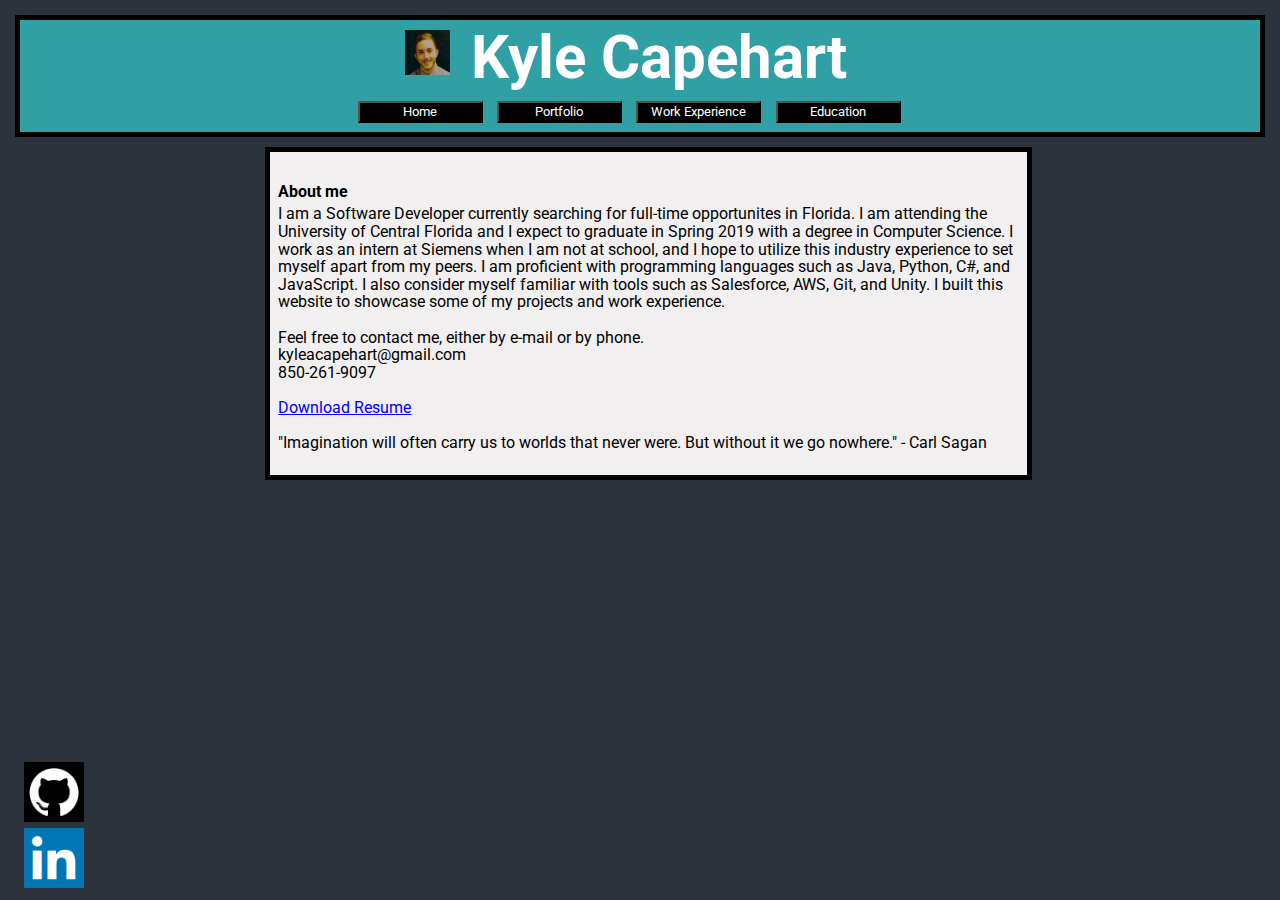
<file: index.html>
<!DOCTYPE html>

<html>

	<head>
		<Title>Kyle Capehart</Title>
		<link rel = "icon" href = "pictures\kyle.jpg">
		<link href = "https://fonts.googleapis.com/css?family=Roboto:400,700" rel = "stylesheet">
		<link rel = "stylesheet" href = "styles/main_style.css">
		<link rel = "stylesheet" href = "styles/header_style.css">
	</head>

	<div class = "header">
		<!--<img src="pictures\kyle.jpg" width = "50" height = "50"/>-->
		<div class = "header-title">
			<img src="pictures\kyle.jpg"/>
			<h1>Kyle Capehart</h1>
		</div>
		<div class = "buttons">
			<a href= "https://drelyk.github.io/"><button>Home</button></a>
			<a href= "pages/portfolio.html"><button>Portfolio</button></a>
			<a href= "pages/work.html"><button>Work Experience</button></a>
			<a href= "pages/education.html"><button>Education</button></a>
		</div>
	</div>

	<div class = "body">

		<br>
		<h4>About me</h4>
		<p>
			I am a Software Developer currently searching for full-time opportunites in Florida. I am attending the University of Central Florida and I expect to graduate in Spring 2019 with a degree in Computer Science. I work as an intern at Siemens when I am not at school, and I hope to utilize this industry experience to set myself apart from my peers. I am proficient with programming languages such as Java, Python, C#, and JavaScript. I also consider myself familiar with tools such as Salesforce, AWS, Git, and Unity. I built this website to showcase some of my projects and work experience.<br><br>
			Feel free to contact me, either by e-mail or by phone.<br>
			kyleacapehart@gmail.com<br>
			850-261-9097<br><br>
			<a href="files/Kyle_Capehart_CV.pdf" download>Download Resume</a><br><br>
			"Imagination will often carry us to worlds that never were. But without it we go nowhere." - Carl Sagan <br><br> 
		</p>
	</div>


	<div class = "footer-container">
		<div id = "github" class = "footer">
      <a href = "https://github.com/DrElyk" target = "_blank">
        <img src = "github.png" width = "60" height = "60" alt = "GitHub"/></img>
      </a>
    </div>

    <div id = "linkedin" class = "footer">
      <a href = "https://linkedin.com/in/kyle-capehart-418033127" target = "_blank">
        <img src = "linkedin.jpg" width = "60" height = "60" alt = "LinkedIn"></img>
      </a>
    </div>
	

</html>
</file>
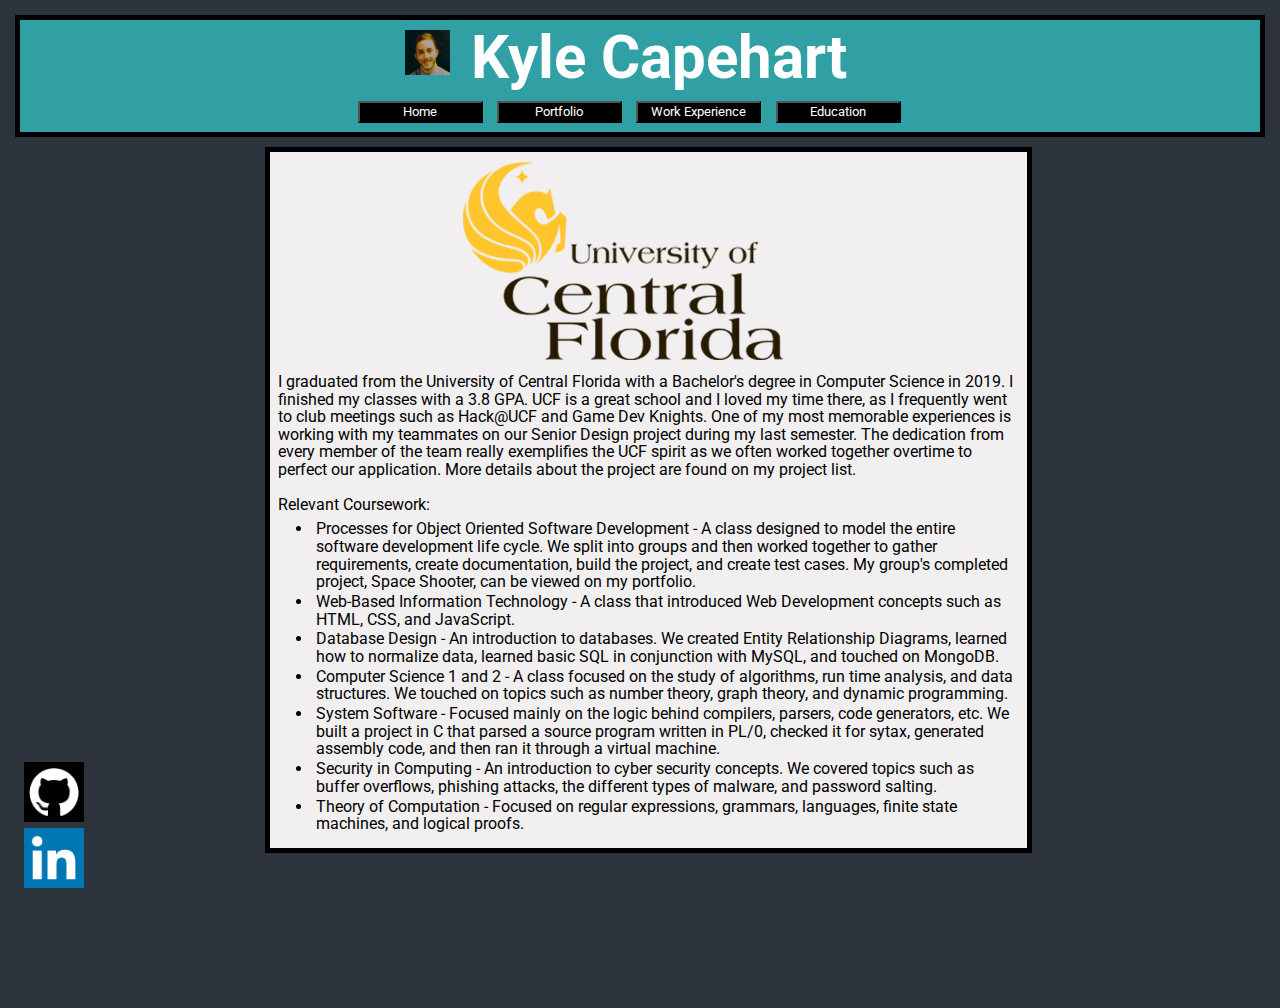
<file: pages/education.html>
<!DOCTYPE html>

<html>

	<head>
		<Title>Education</Title>
		<link rel = "icon" href = "..\pictures\kyle.jpg">
		<link href= "https://fonts.googleapis.com/css?family=Roboto:400,700" rel = "stylesheet">
		<link rel = "stylesheet" href = "../styles/main_style.css">
		<link rel = "stylesheet" href = "../styles/header_style.css">
		<link rel = "stylesheet" href = "../styles/work_style.css">
		<link rel = "stylesheet" href = "../styles/education_style.css">
	</head>

	<div class = "header">
		<!--<img src="pictures\kyle.jpg" width = "50" height = "50"/>-->
		<div class = "header-title">
			<img src="..\pictures\kyle.jpg" width = "50" height = "50"/>
			<h1>Kyle Capehart</h1>
		</div>
		<div class = "buttons">
			<a href= "https://drelyk.github.io/"><button>Home</button></a>
			<a href= "portfolio.html"><button>Portfolio</button></a>
			<a href= "work.html"><button>Work Experience</button></a>
			<a href= "education.html"><button>Education</button></a>
		</div>
	</div>

	<div id="ucf" class = "body">
		<div class="proj-imgs">
			<img src = "..\pictures\ucf.png" width = "320" height = "200"/>
		</div>
		<p>
			I graduated from the University of Central Florida with a Bachelor's degree in Computer Science in 2019. I finished my classes with 
			a 3.8 GPA. UCF is a great school and I loved my time there, as I frequently went to club meetings such as Hack@UCF and Game Dev Knights.
			One of my most memorable experiences is working with my teammates on our Senior Design project during my last semester. The dedication
			from every member of the team really exemplifies the UCF spirit as we often worked together overtime to perfect our application.
			More details about the project are found on my project list.<br><br>
			Relevant Coursework:
			<ul>
				<li>Processes for Object Oriented Software Development - A class designed to model the entire software development life cycle. We split into groups and then worked together to gather requirements, create documentation, build the project, and create test cases. My group's completed project, Space Shooter, can be viewed on my portfolio.</li>
				<li>Web-Based Information Technology - A class that introduced Web Development concepts such as HTML, CSS, and JavaScript.</li>
				<li>Database Design - An introduction to databases. We created Entity Relationship Diagrams, learned how to normalize data, learned basic SQL in conjunction with MySQL, and touched on MongoDB.</li>
				<li>Computer Science 1 and 2 - A class focused on the study of algorithms, run time analysis, and data structures. We touched on topics such as number theory, graph theory, and dynamic programming.</li>
				<li>System Software - Focused mainly on the logic behind compilers, parsers, code generators, etc. We built a project in C that parsed a source program written in PL/0, checked it for sytax, generated assembly code, and then ran it through a virtual machine.</li>
				<li>Security in Computing - An introduction to cyber security concepts. We covered topics such as buffer overflows, phishing attacks, the different types of malware, and password salting.</li>
				<li>Theory of Computation - Focused on regular expressions, grammars, languages, finite state machines, and logical proofs.</li>
			</ul>
		</p>
	</div>

	<div class = "footer-container">
		<div id = "github" class = "footer">
			<a href = "https://github.com/DrElyk" target = "_blank">
				<img src = "github.png" width = "60" height = "60" alt = "GitHub"></img>
			</a>
		</div>

		<div id = "linkedin" class = "footer">
			<a href = "https://linkedin.com/in/kyle-capehart-418033127" target = "_blank">
				<img src = "linkedin.jpg" width = "60" height = "60" alt = "LinkedIn"></img>
			</a>
		</div>

	</div>

</html>
</file>
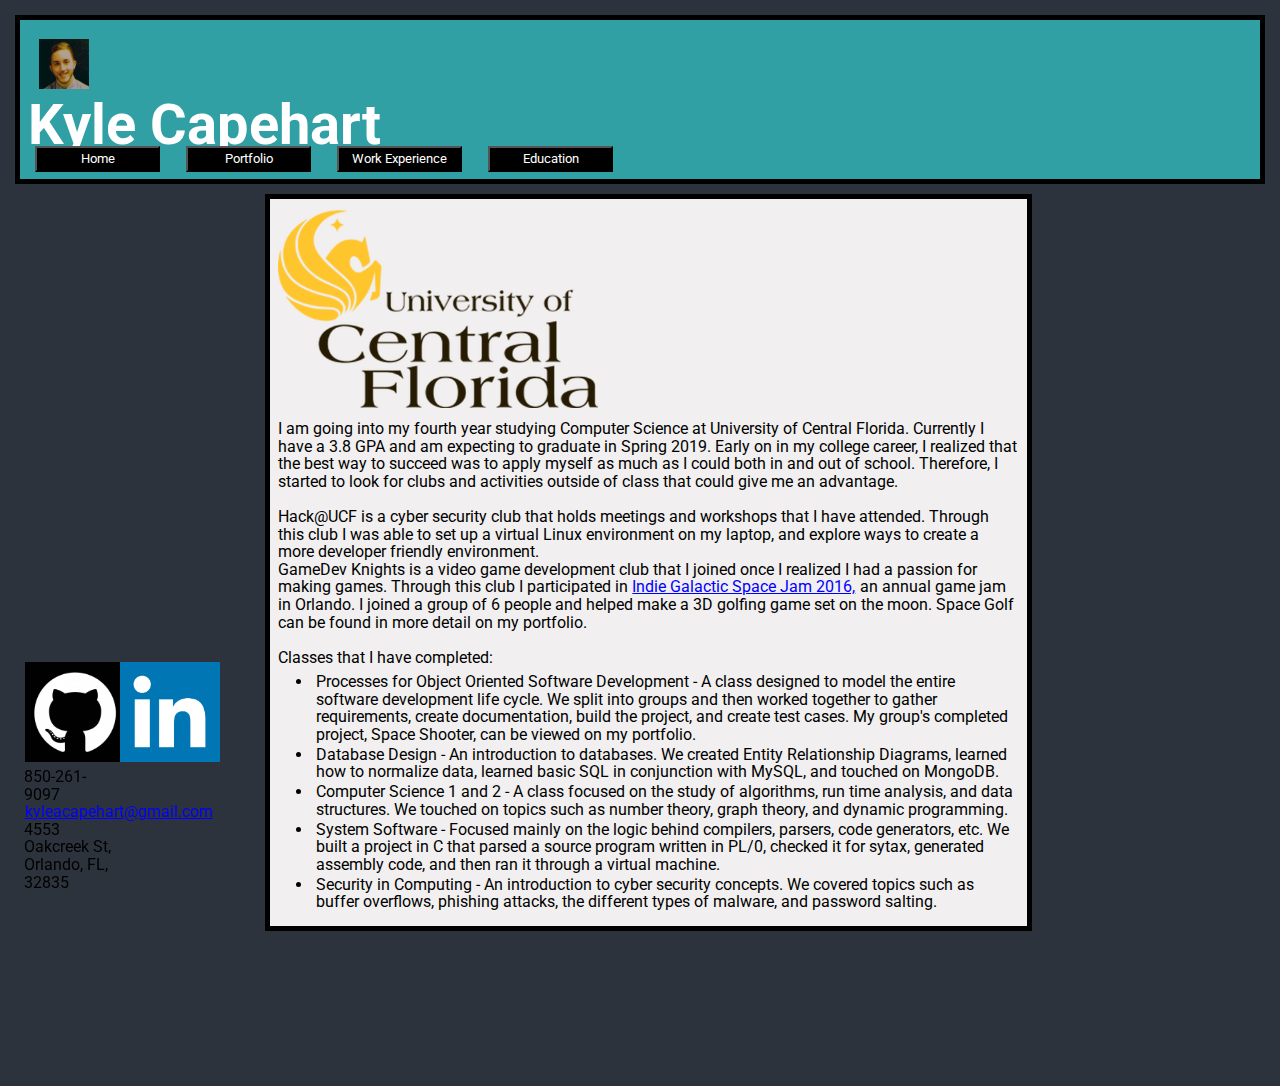
<file: pages/Education.html>
<!DOCTYPE html>

<html>

	<head>
		<Title>Education</Title>
		<link rel = "icon" href = "..\pictures\kyle.jpg">
		<link href="https://fonts.googleapis.com/css?family=Roboto:400,700" rel = "stylesheet">
		<link rel = "stylesheet" href = "../styles/main_style.css">
		<link rel = "stylesheet" href = "../styles/header_style.css">
		<link rel = "stylesheet" href = "../styles/work_style.css">
	</head>

	<div class = "header">
		<div id = "title-pic"><img src="..\pictures\kyle.jpg" width = "50" height = "50"/></div>
		<h1>Kyle Capehart</h1>
		<a href="https://drelyk.github.io/"><button>Home</button></a>
		<a href="Portfolio.html"><button>Portfolio</button></a>
		<a href="Work.html"><button>Work Experience</button></a>
		<a href="Education.html"><button>Education</button></a>
	</div>

	<div class = "body">
		<img src = "..\pictures\ucf.png" width = "320" height = "200"/>
		<p>
			I am going into my fourth year studying Computer Science at University of Central Florida. Currently I have a 3.8 GPA and am expecting to graduate in Spring 2019. Early on in my college career, I realized that the best way to succeed was to apply myself as much as I could both in and out of school. Therefore, I started to look for clubs and activities outside of class that could give me an advantage.<br><br>
			Hack@UCF is a cyber security club that holds meetings and workshops that I have attended. Through this club I was able to set up a virtual Linux environment on my laptop, and explore ways to create a more developer friendly environment.<br>
			GameDev Knights is a video game development club that I joined once I realized I had a passion for making games. Through this club I participated in <a href = "https://itch.io/jam/indiegalactic2016" target = "_blank">Indie Galactic Space Jam 2016,</a>an annual game jam in Orlando. I joined a group of 6 people and helped make a 3D golfing game set on the moon. Space Golf can be found in more detail on my portfolio.<br><br>
			Classes that I have completed:
			<ul>
				<li>Processes for Object Oriented Software Development - A class designed to model the entire software development life cycle. We split into groups and then worked together to gather requirements, create documentation, build the project, and create test cases. My group's completed project, Space Shooter, can be viewed on my portfolio.</li>
				<li>Database Design - An introduction to databases. We created Entity Relationship Diagrams, learned how to normalize data, learned basic SQL in conjunction with MySQL, and touched on MongoDB.</li>
				<li>Computer Science 1 and 2 - A class focused on the study of algorithms, run time analysis, and data structures. We touched on topics such as number theory, graph theory, and dynamic programming.</li>
				<li>System Software - Focused mainly on the logic behind compilers, parsers, code generators, etc. We built a project in C that parsed a source program written in PL/0, checked it for sytax, generated assembly code, and then ran it through a virtual machine.</li>
				<li>Security in Computing - An introduction to cyber security concepts. We covered topics such as buffer overflows, phishing attacks, the different types of malware, and password salting.</li>
			</ul>
		</p>
	</div>

	<div class = "footer-container">
		<div id = "github" class = "footer">
			<a href = "https://github.com/DrElyk" target = "_blank">
				<img src = "github.png" width = "100" height = "100" alt = "GitHub"></img>
			</a>
		</div>

		<div id = "linkedin" class = "footer">
			<a href = "https://linkedin.com/in/kyle-capehart-418033127" target = "_blank">
				<img src = "linkedin.jpg" width = "100" height = "100" alt = "LinkedIn"></img>
			</a>
		</div>

		<div id = "contact" class = "footer">	
			<p>
				850-261-9097<br>
				<a href = "mailto:kyleacapehart@gmail.com" target="_top">kyleacapehart@gmail.com</a><br>
				4553 Oakcreek St, Orlando, FL, 32835
			</p>
		</div>
	</div>

</html>
</file>
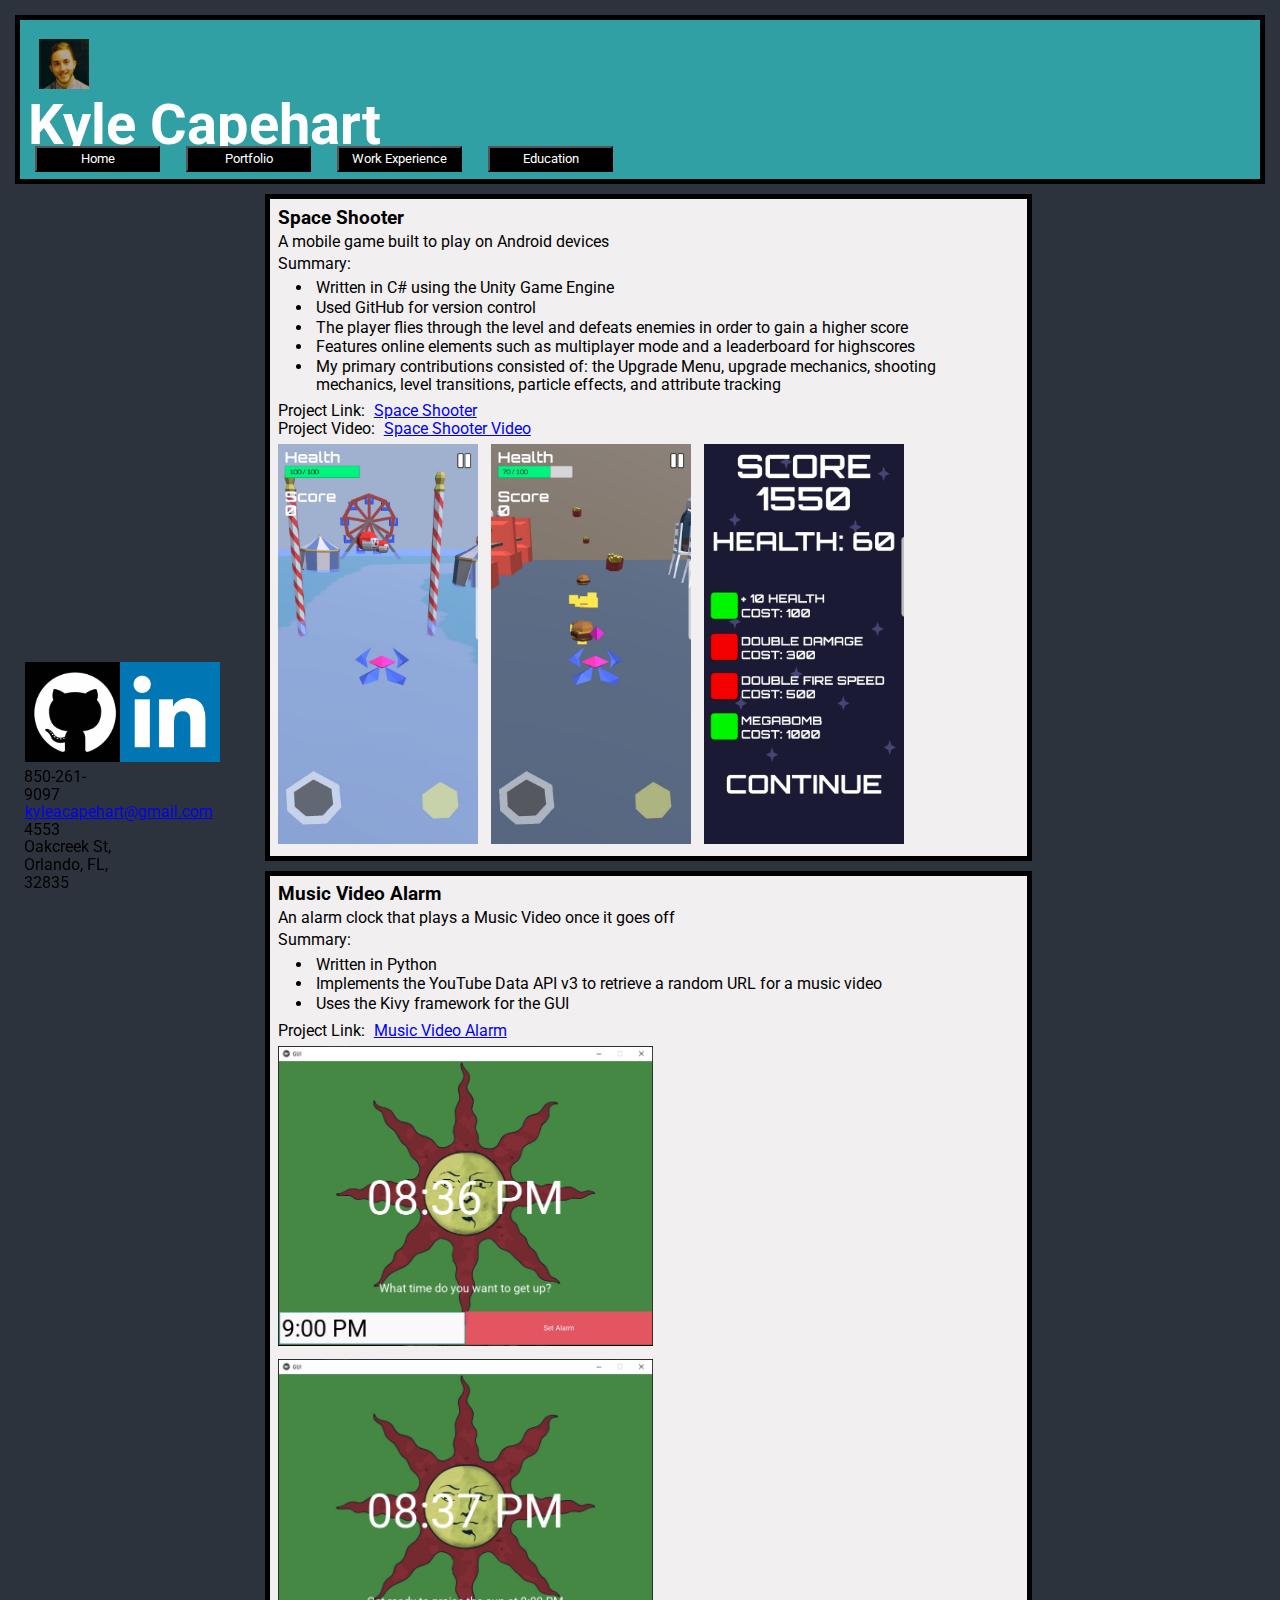
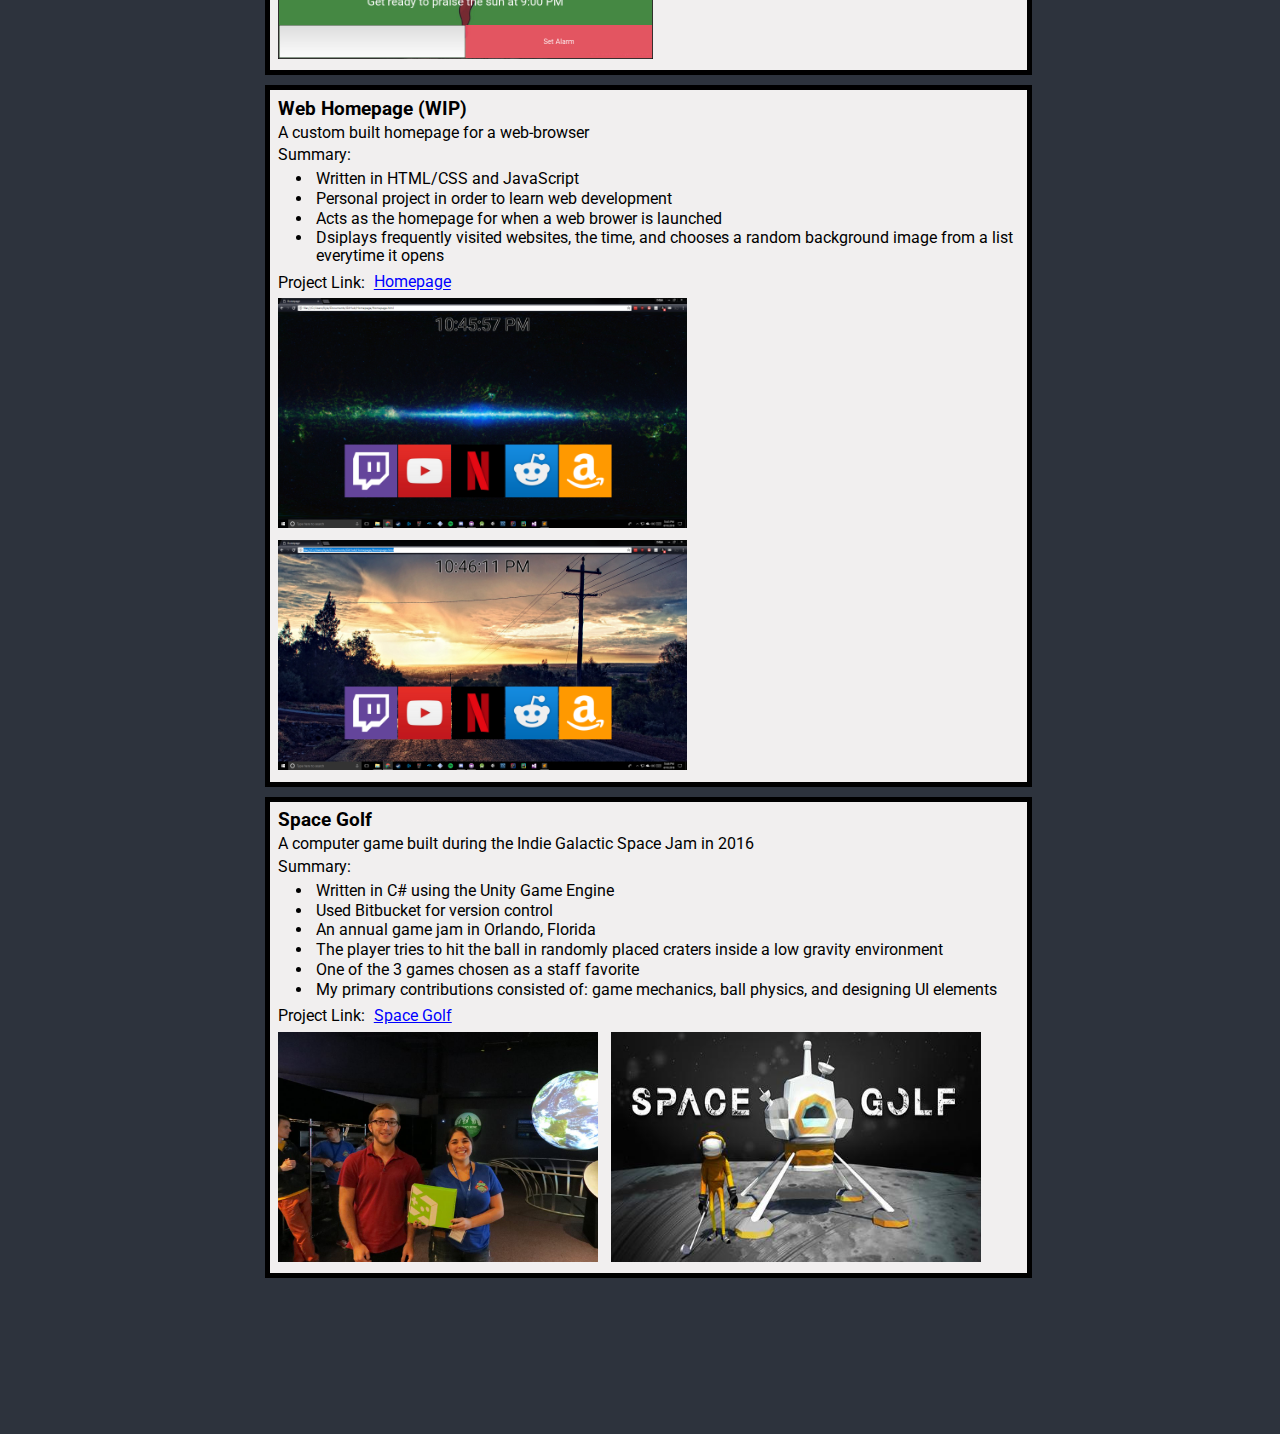
<file: pages/Portfolio.html>
<!DOCTYPE html>

<html>

<head>
	<Title>Portfolio</Title>
	<link rel = "icon" href = "..\pictures\kyle.jpg">
	<link href="https://fonts.googleapis.com/css?family=Roboto:400,700" rel = "stylesheet">
	<link rel = "stylesheet" href = "../styles/main_style.css">
	<link rel = "stylesheet" href = "../styles/header_style.css">
	<link rel = "stylesheet" href = "../styles/port_style.css">
	<script src = "https://ajax.googleapis.com/ajax/libs/jquery/3.1.1/jquery.min.js"></script>
</head>

<div class = "header">
	<div id = "title-pic"><img src="..\pictures\kyle.jpg" width = "50" height = "50"/></div>
	<h1>Kyle Capehart</h1>
	<a href="https://drelyk.github.io/"><button>Home</button></a>
	<a href="Portfolio.html"><button>Portfolio</button></a>
	<a href="Work.html"><button>Work Experience</button></a>
	<a href="Education.html"><button>Education</button></a>
</div>

</div>

<div id = "space-shooter" class= "project">
	<h3>Space Shooter</h3>
	<p>
		A mobile game built to play on Android devices
	</p>
		
	<p>
		Summary:
	</p>
	<ul>
		<li>Written in C# using the Unity Game Engine</li>
		<li>Used GitHub for version control</li>
		<li>The player flies through the level and defeats enemies in order to gain a higher score</li>
		<li>Features online elements such as multiplayer mode and a leaderboard for highscores</li>
		<li>My primary contributions consisted of: the Upgrade Menu, upgrade mechanics, shooting mechanics, level transitions, particle effects, and attribute tracking</li>
	</ul>
	<p>
		Project Link: <a href= "https://github.com/KHendricks/COP4331_SpaceShooter" target= "_blank">Space Shooter</a><br>
		Project Video: <a href = "https://www.youtube.com/watch?v=7VWWWJRmQ50" target = "_blank">Space Shooter Video</a>
	</p>

	<img src="..\pictures\shooty2.jpg" width = "200" height = "400" title="Level 1" />
	<img src="..\pictures\shooty1.jpg" width = "200" height = "400" title="Level 2" />
	<img src="..\pictures\shooty3.jpg" width = "200" height = "400" title="Upgrade Screen" />

</div>

<div id = "musicalarm" class = "project">
	<h3>Music Video Alarm</h3>
	<p>
		An alarm clock that plays a Music Video once it goes off
	</p>
	<p>
		Summary:
	</p>
	<ul>
		<li>Written in Python</li>
		<li>Implements the YouTube Data API v3 to retrieve a random URL for a music video</li>
		<li>Uses the Kivy framework for the GUI</li>
	</ul>
	<p>
		Project Link: <a href = "https://github.com/DrElyk/MusicAlarm-using-YouTube-Data-API" target = "_blank">Music Video Alarm</a>
	</p>

	<img src = "alarm1.PNG" width = "375" height = "300"/>
	<img src = "alarm2.PNG" width = "375" height = "300"/>

</div>

<div id = "homepage" class= "project">
	<h3>Web Homepage (WIP)</h3>
	<p>
		A custom built homepage for a web-browser
	</p>
		
	<p>
		Summary:
	</p>
	<ul>
		<li>Written in HTML/CSS and JavaScript</li>
		<li>Personal project in order to learn web development</li>
		<li>Acts as the homepage for when a web brower is launched</li>
		<li>Dsiplays frequently visited websites, the time, and chooses a random background image from a list everytime it opens</li>
	</ul>
	<p>
		Project Link: <a href= "https://github.com/DrElyk/Web-Browser-Homepage" target= "_blank">Homepage</a>
	</p>

	<img src="..\pictures\page1.png" width = "409" height = "230" />
	<img src="..\pictures\page2.png" width = "409" height = "230" />

</div>

<div id = "space-golf" class= "project">
	<h3>Space Golf</h3>
	<p>
		A computer game built during the Indie Galactic Space Jam in 2016
	</p>
		
	<p>
		Summary:
	</p>
	<ul>
		<li>Written in C# using the Unity Game Engine</li>
		<li>Used Bitbucket for version control</li>
		<li>An annual game jam in Orlando, Florida</li>
		<li>The player tries to hit the ball in randomly placed craters inside a low gravity environment</li>
		<li>One of the 3 games chosen as a staff favorite</li>
		<li>My primary contributions consisted of: game mechanics, ball physics, and designing UI elements</li>
	</ul>
	<p>
		Project Link: <a href= "https://mjkoo.itch.io/space-golf" target= "_blank">Space Golf</a>
	</p>

	<img src="..\pictures\golf2.jpg" width = "320" height = "230" title="Kyle and teammate receiving prize" alt= "Kyle and teammate receiving prize."/></a>
	<img src="..\pictures\golf1.jpg" width = "370" height = "230" title="Title Screen of Space Golf" alt= "Title Screen of Space Golf"/></a>

</div>

<div class = "footer-container">
	<div id = "github" class = "footer">
		<a href = "https://github.com/DrElyk" target = "_blank">
			<img src = "github.png" width = "100" height = "100" alt = "GitHub"></img>
		</a>
	</div>

	<div id = "linkedin" class = "footer">
		<a href = "https://linkedin.com/in/kyle-capehart-418033127" target = "_blank">
			<img src = "linkedin.jpg" width = "100" height = "100" alt = "LinkedIn"></img>
		</a>
	</div>

	<div id = "contact" class = "footer">	
		<p>
			850-261-9097<br>
			<a href = "mailto:kyleacapehart@gmail.com" target="_top">kyleacapehart@gmail.com</a><br>
			4553 Oakcreek St, Orlando, FL, 32835
		</p>
	</div>
</div>

</html>
</file>
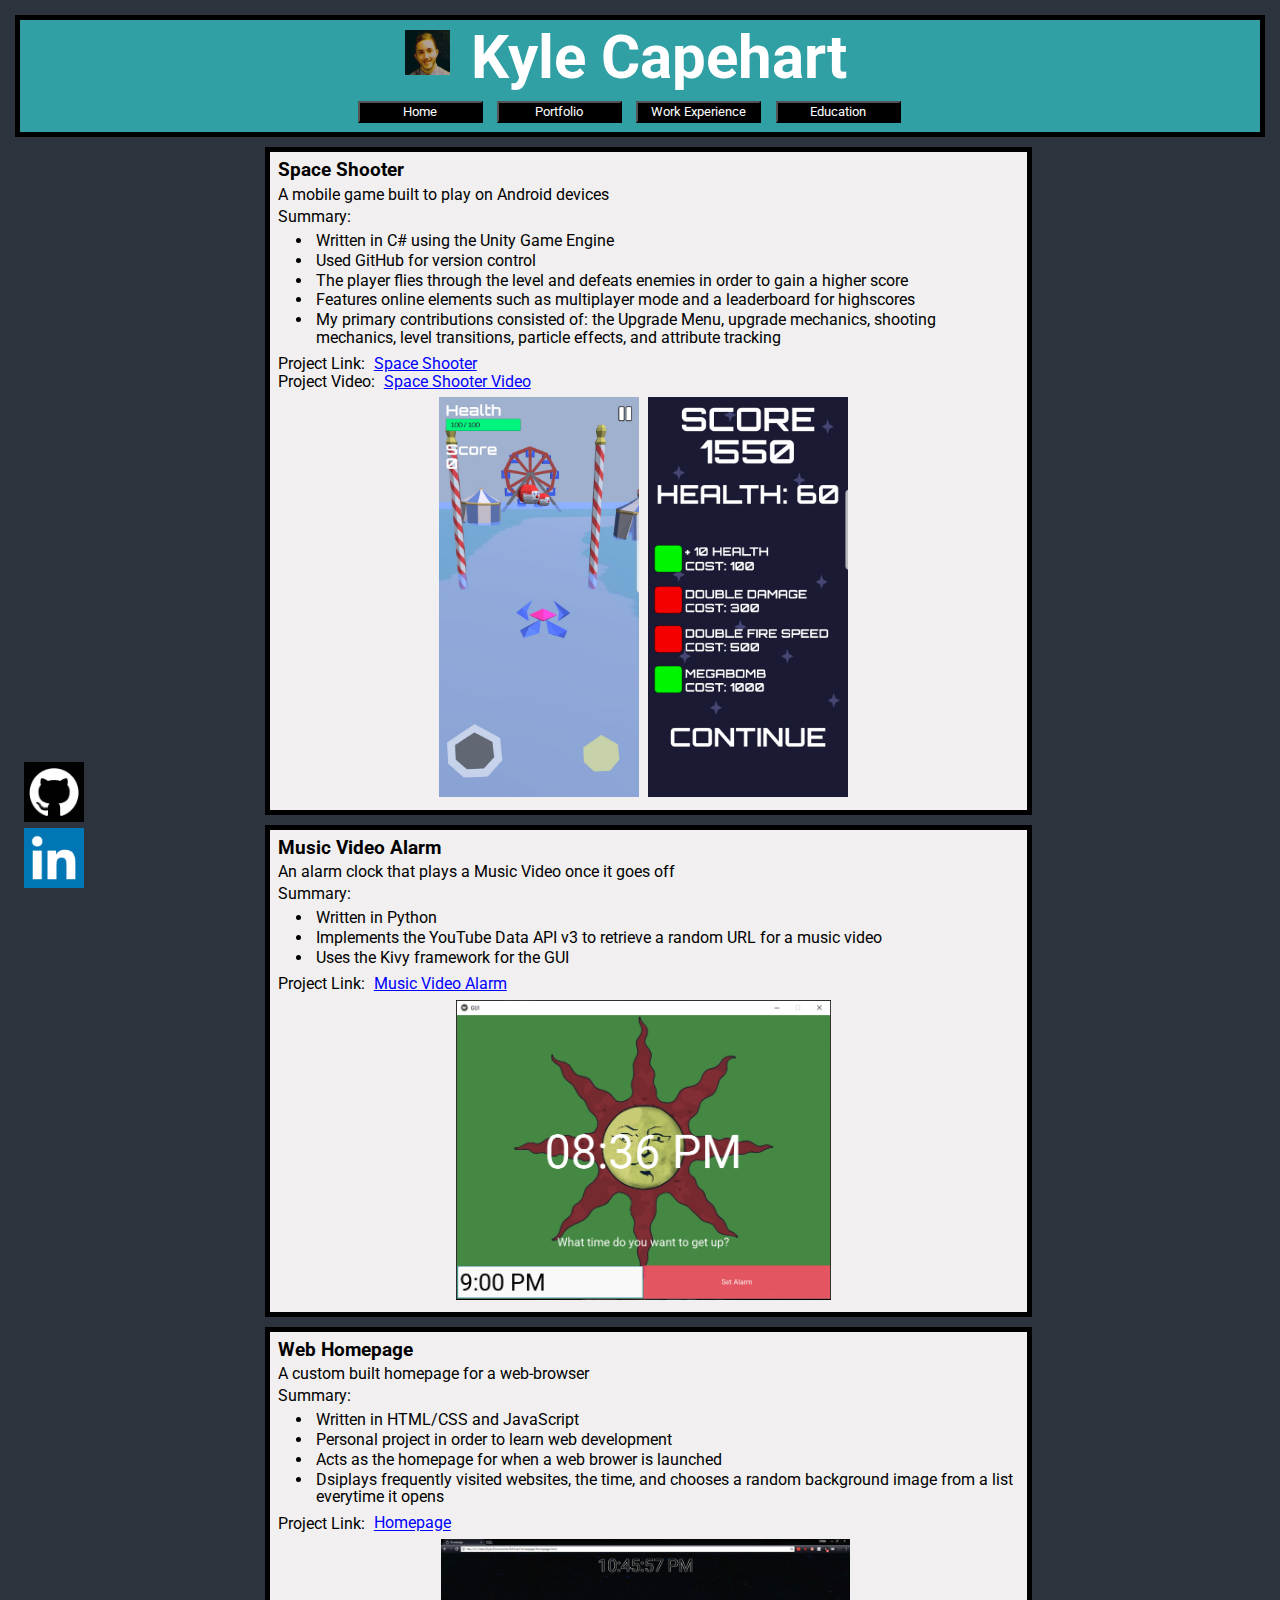
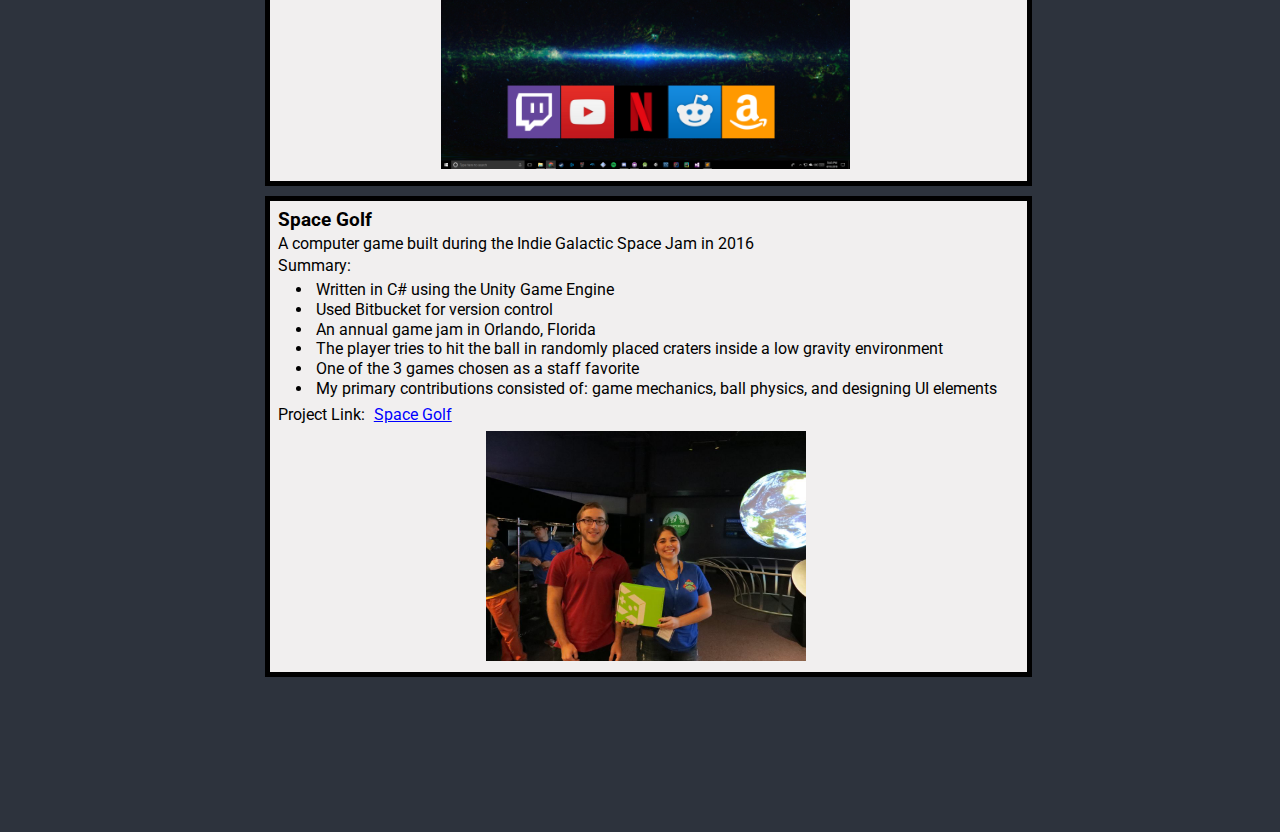
<file: pages/portfolio.html>
<!DOCTYPE html>

<html>

<head>
	<Title>Portfolio</Title>
	<link rel = "icon" href = "..\pictures\kyle.jpg">
	<link href="https://fonts.googleapis.com/css?family=Roboto:400,700" rel = "stylesheet">
	<link rel = "stylesheet" href = "../styles/main_style.css">
	<link rel = "stylesheet" href = "../styles/header_style.css">
	<link rel = "stylesheet" href = "../styles/port_style.css">
	<script src = "https://ajax.googleapis.com/ajax/libs/jquery/3.1.1/jquery.min.js"></script>
</head>

	<div class = "header">
		<!--<img src="pictures\kyle.jpg" width = "50" height = "50"/>-->
		<div class = "header-title">
			<img src="..\pictures\kyle.jpg" width = "50" height = "50"/>
			<h1>Kyle Capehart</h1>
		</div>
		<div class = "buttons">
			<a href= "https://drelyk.github.io/"><button>Home</button></a>
			<a href= "portfolio.html"><button>Portfolio</button></a>
			<a href= "work.html"><button>Work Experience</button></a>
			<a href= "education.html"><button>Education</button></a>
		</div>
	</div>

</div>

<div id = "space-shooter" class= "project">
	<h3>Space Shooter</h3>
	<p>
		A mobile game built to play on Android devices
	</p>
		
	<p>
		Summary:
	</p>
	<ul>
		<li>Written in C# using the Unity Game Engine</li>
		<li>Used GitHub for version control</li>
		<li>The player flies through the level and defeats enemies in order to gain a higher score</li>
		<li>Features online elements such as multiplayer mode and a leaderboard for highscores</li>
		<li>My primary contributions consisted of: the Upgrade Menu, upgrade mechanics, shooting mechanics, level transitions, particle effects, and attribute tracking</li>
	</ul>
	<p>
		Project Link: <a href= "https://github.com/KHendricks/COP4331_SpaceShooter" target= "_blank">Space Shooter</a><br>
		Project Video: <a href = "https://www.youtube.com/watch?v=7VWWWJRmQ50" target = "_blank">Space Shooter Video</a>
	</p>

	<div class="proj-imgs">
		<img src="..\pictures\shooty2.jpg" width = "200" height = "400" title="Level 1" />
		<!--<img src="..\pictures\shooty1.jpg" width = "200" height = "400" title="Level 2" /> -->
		<img src="..\pictures\shooty3.jpg" width = "200" height = "400" title="Upgrade Screen" />
	</div>

</div>

<div id = "musicalarm" class = "project">
	<h3>Music Video Alarm</h3>
	<p>
		An alarm clock that plays a Music Video once it goes off
	</p>
	<p>
		Summary:
	</p>
	<ul>
		<li>Written in Python</li>
		<li>Implements the YouTube Data API v3 to retrieve a random URL for a music video</li>
		<li>Uses the Kivy framework for the GUI</li>
	</ul>
	<p>
		Project Link: <a href = "https://github.com/DrElyk/MusicAlarm-using-YouTube-Data-API" target = "_blank">Music Video Alarm</a>
	</p>

	<div class="proj-imgs">
		<img src = "alarm1.PNG" width = "375" height = "300"/>
		<!--<img src = "alarm2.PNG" width = "375" height = "300"/>-->
	</div>
</div>

<div id = "homepage" class= "project">
	<h3>Web Homepage</h3>
	<p>
		A custom built homepage for a web-browser
	</p>
		
	<p>
		Summary:
	</p>
	<ul>
		<li>Written in HTML/CSS and JavaScript</li>
		<li>Personal project in order to learn web development</li>
		<li>Acts as the homepage for when a web brower is launched</li>
		<li>Dsiplays frequently visited websites, the time, and chooses a random background image from a list everytime it opens</li>
	</ul>
	<p>
		Project Link: <a href= "https://github.com/DrElyk/Web-Browser-Homepage" target= "_blank">Homepage</a>
	</p>

	<div class="proj-imgs">
		<img src="..\pictures\page1.png" width = "409" height = "230" />
	</div>	

</div>

<div id = "space-golf" class= "project">
	<h3>Space Golf</h3>
	<p>
		A computer game built during the Indie Galactic Space Jam in 2016
	</p>
		
	<p>
		Summary:
	</p>
	<ul>
		<li>Written in C# using the Unity Game Engine</li>
		<li>Used Bitbucket for version control</li>
		<li>An annual game jam in Orlando, Florida</li>
		<li>The player tries to hit the ball in randomly placed craters inside a low gravity environment</li>
		<li>One of the 3 games chosen as a staff favorite</li>
		<li>My primary contributions consisted of: game mechanics, ball physics, and designing UI elements</li>
	</ul>
	<p>
		Project Link: <a href= "https://mjkoo.itch.io/space-golf" target= "_blank">Space Golf</a>
	</p>

	<div class="proj-imgs">
		<img src="..\pictures\golf2.jpg" width = "320" height = "230" title="Kyle and teammate receiving prize" alt= "Kyle and teammate receiving prize."/></a>
		<!--<img src="..\pictures\golf1.jpg" width = "370" height = "230" title="Title Screen of Space Golf" alt= "Title Screen of Space Golf"/></a>-->
	</div>
</div>

<div class = "footer-container">
	<div id = "github" class = "footer">
		<a href = "https://github.com/DrElyk" target = "_blank">
			<img src = "github.png" width = "60" height = "60" alt = "GitHub"></img>
		</a>
	</div>

	<div id = "linkedin" class = "footer">
		<a href = "https://linkedin.com/in/kyle-capehart-418033127" target = "_blank">
			<img src = "linkedin.jpg" width = "60" height = "60" alt = "LinkedIn"></img>
		</a>
	</div>

</div>

</html>
</file>
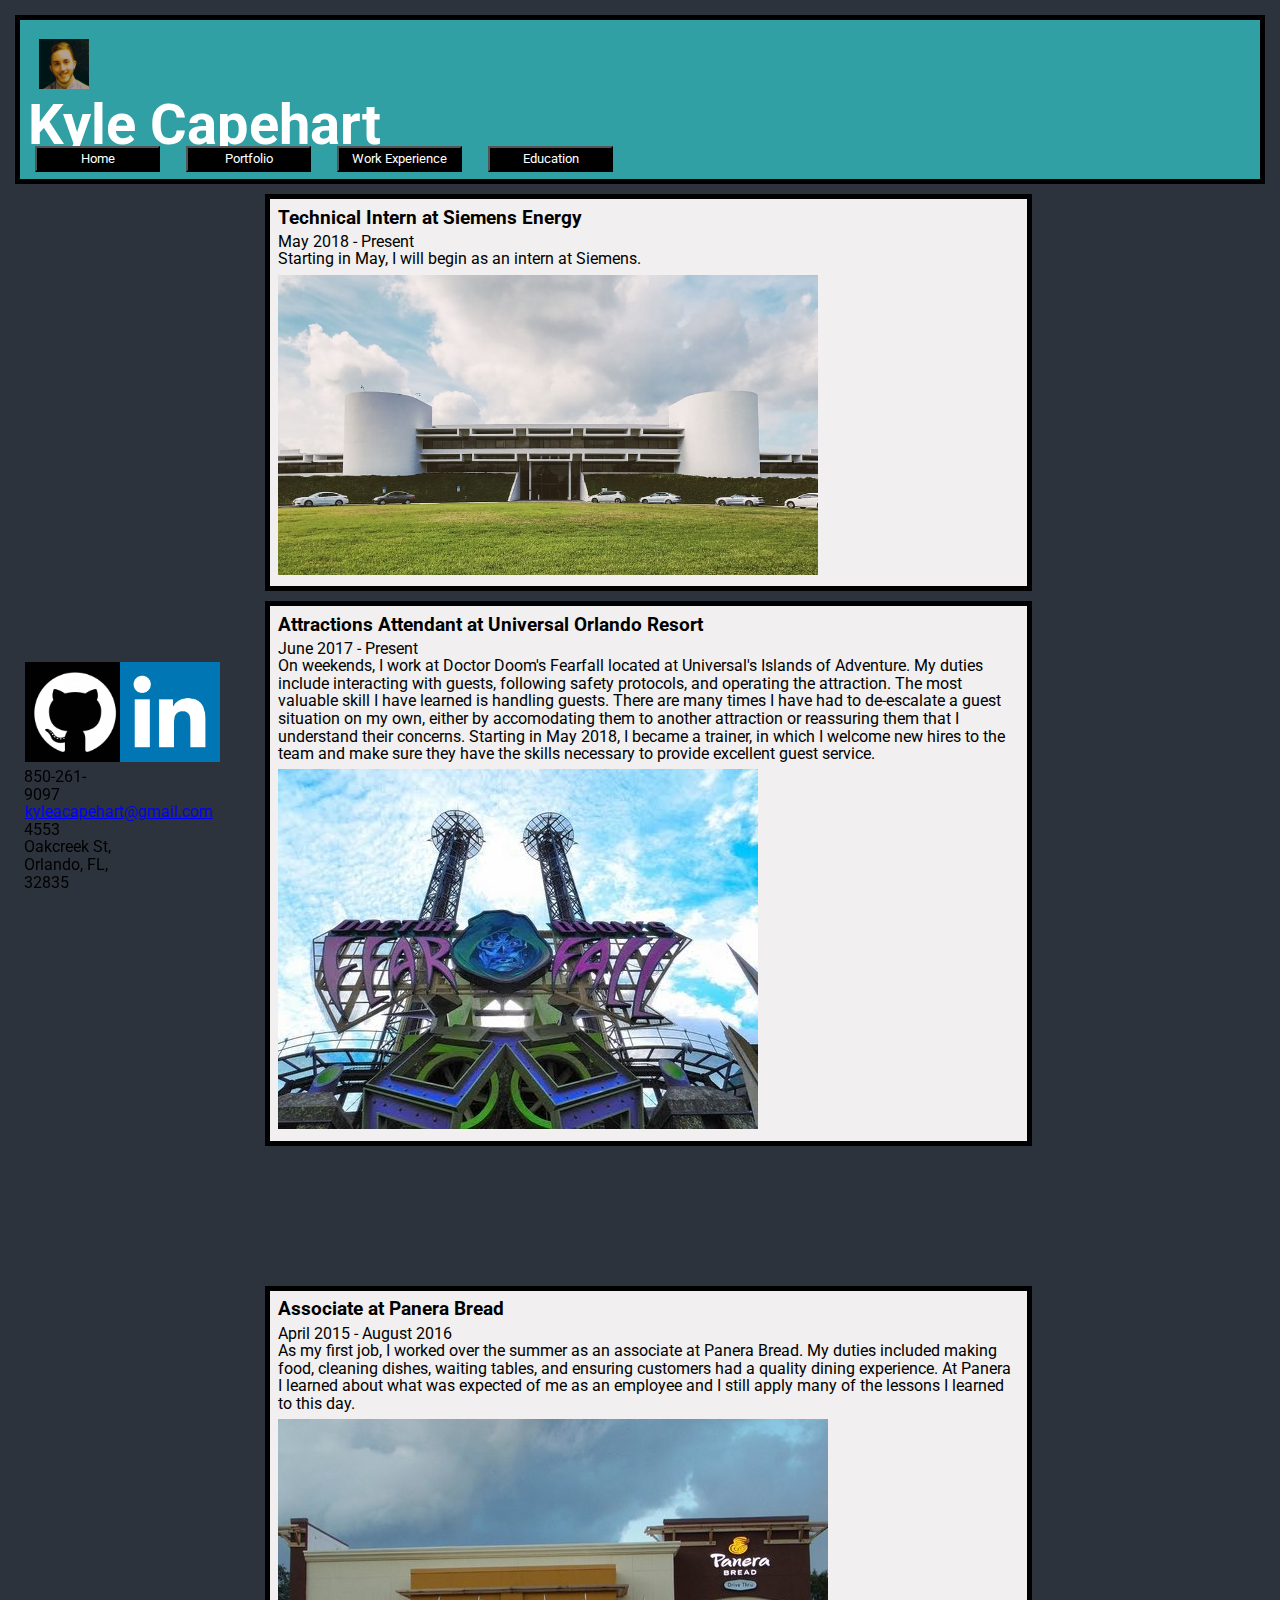
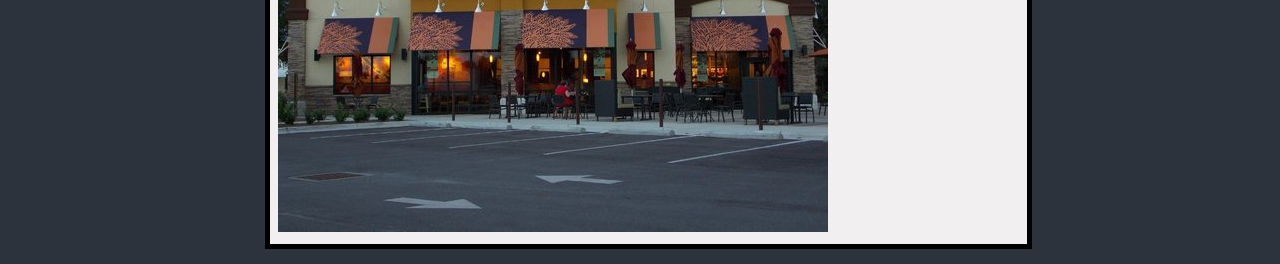
<file: pages/Work.html>
<!DOCTYPE html>

<html>

	<head>
		<Title>Work Experience</Title>
		<link rel = "icon" href = "..\pictures\kyle.jpg">
		<link href="https://fonts.googleapis.com/css?family=Roboto:400,700" rel = "stylesheet">
		<link rel = "stylesheet" href = "../styles/main_style.css">
		<link rel = "stylesheet" href = "../styles/header_style.css">
		<link rel = "stylesheet" href = "../styles/work_style.css">
		<link rel = "stylesheet" href = "../styles/port_style.css">
	</head>

	<div class = "header">
		<div id = "title-pic"><img src="..\pictures\kyle.jpg" width = "50" height = "50"/></div>
		<h1>Kyle Capehart</h1>
		<a href="https://drelyk.github.io/"><button>Home</button></a>
		<a href="Portfolio.html"><button>Portfolio</button></a>
		<a href="Work.html"><button>Work Experience</button></a>
		<a href="Education.html"><button>Education</button></a>
	</div>

	<div id = "siemens" class = "project">
		<h3>Technical Intern at Siemens Energy</h3>
		<p>
			May 2018 - Present<br>
			Starting in May, I will begin as an intern at Siemens.
		</p>
		<img src = "../pictures/siemens.jpg" height = "300" width = "540"/>
	</div>

	<div id = "doom" class = "project">
		<h3>Attractions Attendant at Universal Orlando Resort</h3>
		<p>
			June 2017 - Present<br>
			On weekends, I work at Doctor Doom's Fearfall located at Universal's Islands of Adventure. My duties include interacting with guests, following safety protocols, and operating the attraction. The most valuable skill I have learned is handling guests. There are many times I have had to de-escalate a guest situation on my own, either by accomodating them to another attraction or reassuring them that I understand their concerns. Starting in May 2018, I became a trainer, in which I welcome new hires to the team and make sure they have the skills necessary to provide excellent guest service.
		</p>
		<img src = "../pictures/doom.jpg"/>
	</div>

	<div id = "panera" class = "project">
		<h3>Associate at Panera Bread</h3>
		<p>
			April 2015 - August 2016<br>
			As my first job, I worked over the summer as an associate at Panera Bread. My duties included making food, cleaning dishes, waiting tables, and ensuring customers had a quality dining experience. At Panera I learned about what was expected of me as an employee and I still apply many of the lessons I learned to this day.
		</p>
		<img src = "../pictures/panera.jpg"/>
	</div>

	<div class = "footer-container">
		<div id = "github" class = "footer">
			<a href = "https://github.com/DrElyk" target = "_blank">
				<img src = "github.png" width = "100" height = "100" alt = "GitHub"></img>
			</a>
		</div>

		<div id = "linkedin" class = "footer">
			<a href = "https://linkedin.com/in/kyle-capehart-418033127" target = "_blank">
				<img src = "linkedin.jpg" width = "100" height = "100" alt = "LinkedIn"></img>
			</a>
		</div>

		<div id = "contact" class = "footer">	
			<p>
				850-261-9097<br>
				<a href = "mailto:kyleacapehart@gmail.com" target="_top">kyleacapehart@gmail.com</a><br>
				4553 Oakcreek St, Orlando, FL, 32835
			</p>
		</div>
	</div>

</html>
</file>
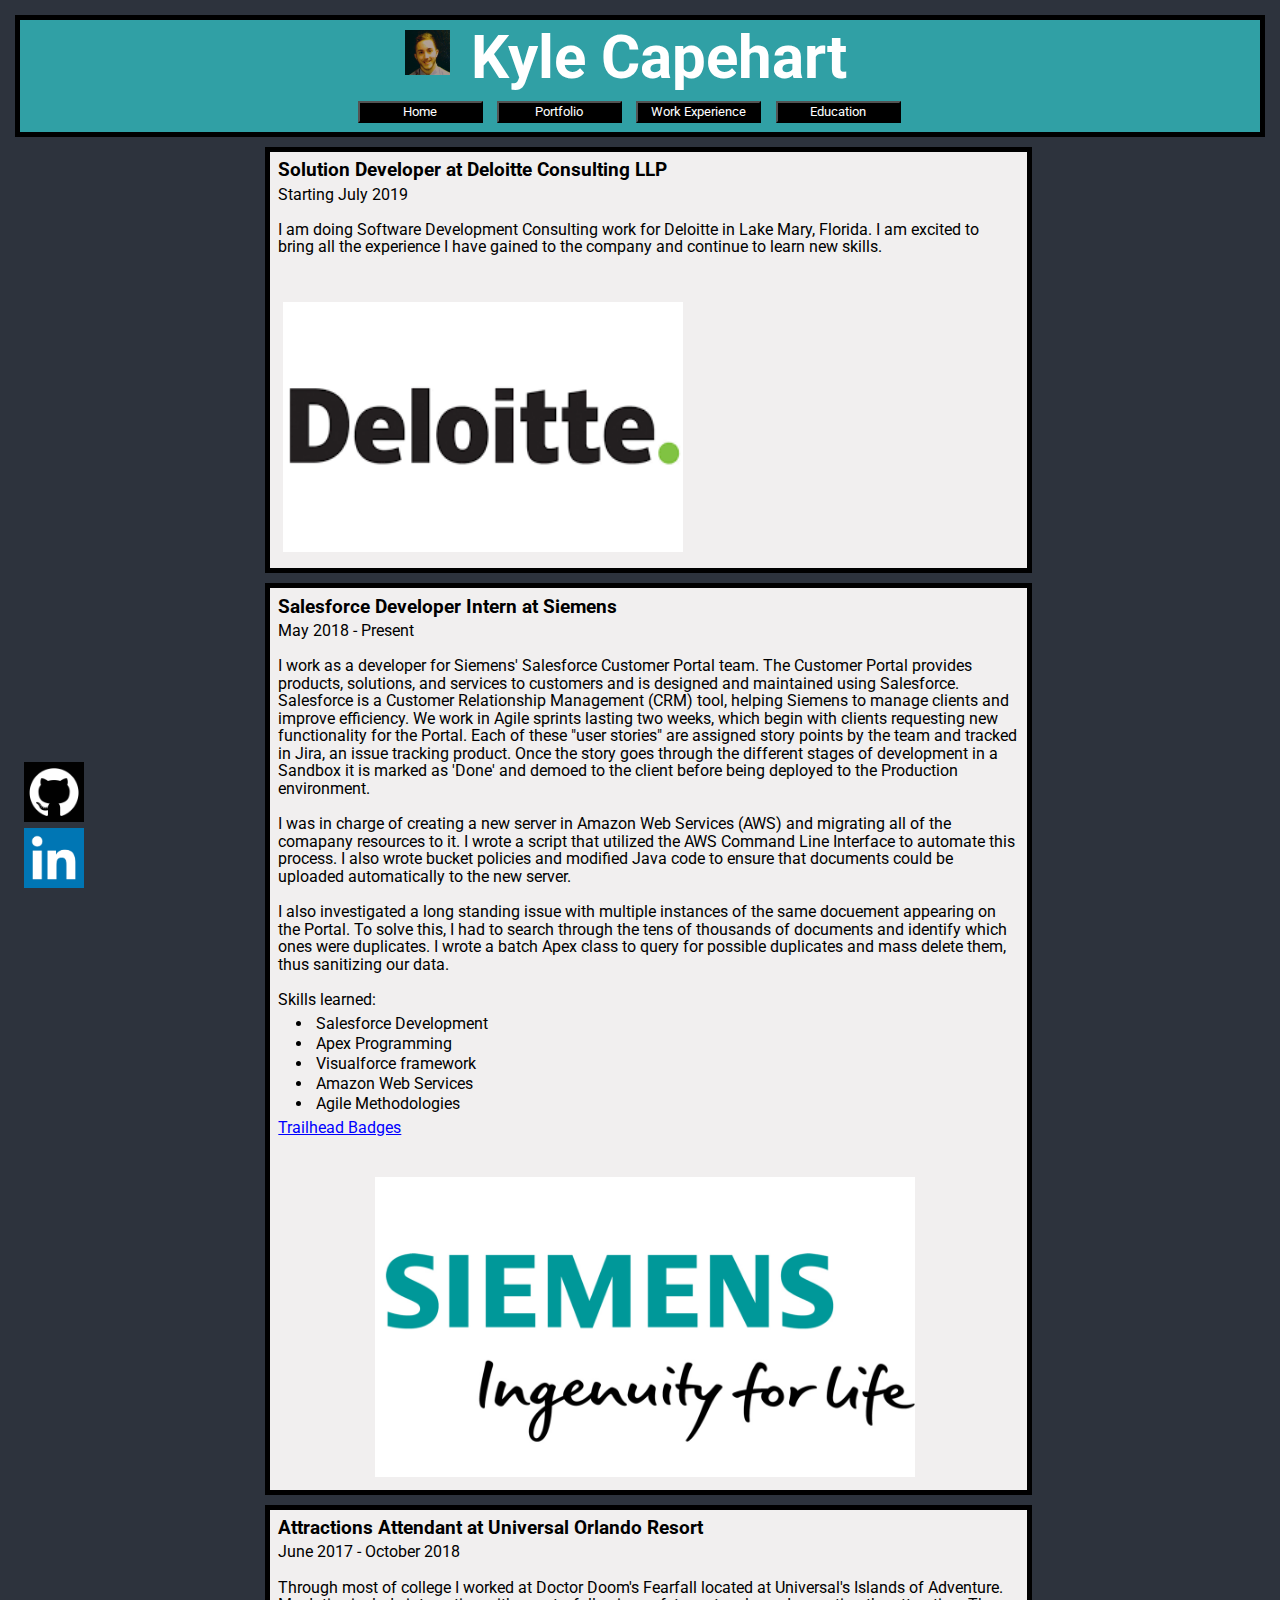
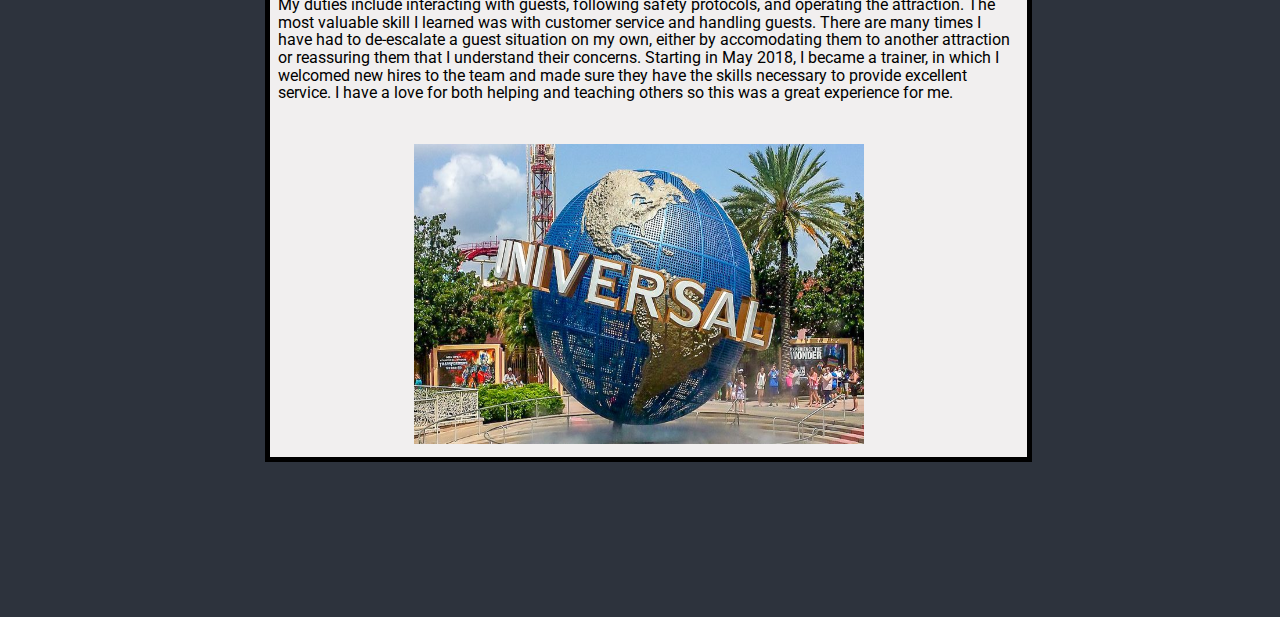
<file: pages/work.html>
<!DOCTYPE html>

<html>

	<head>
		<Title>Work Experience</Title>
		<link rel = "icon" href = "..\pictures\kyle.jpg">
		<link href= "https://fonts.googleapis.com/css?family=Roboto:400,700" rel = "stylesheet">
		<link rel = "stylesheet" href = "../styles/main_style.css">
		<link rel = "stylesheet" href = "../styles/work_style.css">
		<link rel = "stylesheet" href = "../styles/port_style.css">
		<link rel = "stylesheet" href = "../styles/header_style.css">
	</head>

	<div class = "header">
		<!--<img src="pictures\kyle.jpg" width = "50" height = "50"/>-->
		<div class = "header-title">
			<img src="..\pictures\kyle.jpg" width = "50" height = "50"/>
			<h1>Kyle Capehart</h1>
		</div>
		<div class = "buttons">
			<a href= "https://drelyk.github.io/"><button>Home</button></a>
			<a href= "portfolio.html"><button>Portfolio</button></a>
			<a href= "work.html"><button>Work Experience</button></a>
			<a href= "education.html"><button>Education</button></a>
		</div>
	</div>

	<div id = "deloitte" class = "project">
		<h3>Solution Developer at Deloitte Consulting LLP</h3>
		<p>
			Starting July 2019
			<br><br>
			I am doing Software Development Consulting work for Deloitte in Lake Mary, Florida. I am excited to bring all the experience I have gained to the company and continue to learn new skills.
		</p>
		<br><br>
		<div class = "proj-imgs">
			<img src="../pictures/deloitte.png" height = "250px" width = "400px"/>
		</div>

	</div>

	<div id = "siemens" class = "project">
		<h3>Salesforce Developer Intern at Siemens</h3>
		<p>
			May 2018 - Present
			<br><br>
			I work as a developer for Siemens' Salesforce Customer Portal team. The Customer Portal provides products, solutions, and services to customers and is designed and maintained using Salesforce. Salesforce is a Customer Relationship Management (CRM) tool, helping Siemens to manage clients and improve efficiency. We work in Agile sprints lasting two weeks, which begin with clients requesting new functionality for the Portal. Each of these "user stories" are assigned story points by the team and tracked in Jira, an issue tracking product. Once the story goes through the different stages of development in a Sandbox it is marked as 'Done' and demoed to the client before being deployed to the Production environment.
			<br><br>
			I was in charge of creating a new server in Amazon Web Services (AWS) and migrating all of the comapany resources to it. I wrote a script that utilized the AWS Command Line Interface to automate this process. I also wrote bucket policies and modified Java code to ensure that documents could be uploaded automatically to the new server.
			<br><br>
			I also investigated a long standing issue with multiple instances of the same docuement appearing on the Portal. To solve this, I had to search through the tens of thousands of documents and identify which ones were duplicates. I wrote a batch Apex class to query for possible duplicates and mass delete them, thus sanitizing our data. 
			<br><br>
			Skills learned:
		</p>
		<ul>
			<li>Salesforce Development</li>
			<li>Apex Programming</li>
			<li>Visualforce framework</li>
			<li>Amazon Web Services</li>
			<li>Agile Methodologies</li>
		</ul>
		<a href = "https://trailhead.salesforce.com/en/me/00550000007xqB7AAI#" target = "_blank">Trailhead Badges</a><br>
		<br>
		<br>
		<div class="proj-imgs">
			<img src = "../pictures/siemens-logo.jpg" height = "300" width = "540"/>
		</div>
	</div>

	<div id = "doom" class = "project">
		<h3>Attractions Attendant at Universal Orlando Resort</h3>
		<p>
			June 2017 - October 2018
			<br><br>
			Through most of college I worked at Doctor Doom's Fearfall located at Universal's Islands of Adventure. My duties include interacting with guests, following safety protocols, and operating the attraction. The most valuable skill I learned was with customer service and handling guests. There are many times I have had to de-escalate a guest situation on my own, either by accomodating them to another attraction or reassuring them that I understand their concerns. Starting in May 2018, I became a trainer, in which I welcomed new hires to the team and made sure they have the skills necessary to provide excellent service. I have a love for both helping and teaching others so this was a great experience for me.
		</p>
		<br><br>
		<div class="proj-imgs">
			<img src = "../pictures/universal.jpg" height = "300" width = "450"/>
		</div>
	</div>

	<div class = "footer-container">
		<div id = "github" class = "footer">
			<a href = "https://github.com/DrElyk" target = "_blank">
				<img src = "github.png" width = "60" height = "60" alt = "GitHub"></img>
			</a>
		</div>

		<div id = "linkedin" class = "footer">
			<a href = "https://linkedin.com/in/kyle-capehart-418033127" target = "_blank">
				<img src = "linkedin.jpg" width = "60" height = "60" alt = "LinkedIn"></img>
			</a>
		</div>

	</div>

</html>
</file>
<file: styles/main_style.css>
* {
  margin: .3%;
  padding: .3%;
  font-family: Roboto, "Arial Black", sans-serif;
  color: black;
  line-height: 110%;
}
html {
  background-color: #2d333d;
}
h1 {
  font-family: Roboto, "Arial Black", sans-serif;
  font-size: 350%;
  line-height: 50%;
  font-weight: bold;
  display: block;
  margin: auto;
  color: white;
}
h3 {
	display: block;
  padding-bottom: 0%;
  color: white;
}
h4 {
  padding-top: 1%;
  padding-bottom: 0%;
}
p {
  padding-bottom: 0%;
}
li {
  padding-top: 0%;
  padding-bottom: 0%;
	margin-left: 35px;
}
a {
  color: blue;
}
.body {
  display: block; 
  margin: auto;
  width: 60%;
  margin-left: 20%;
  margin-right: 20%;
  margin-top: 10px;
  background-color: #F1EFEF;
  border: 5px solid black;
  margin-bottom: 140px; 
}
.body p, h4, li {
  color: black;
}
.body a {
  margin-left: 0px;
  padding-left: 0px;
}
</file>
<file: styles/header_style.css>
.header {
	/*background-color: #1E8E5D;*/
	background-color: #30a0a5;
  border: 5px solid black;
	margin: auto;
  display: block;
}
.header button {
  color: white;
  background-color: black;
  border-color: black;
  width: 125px;
}
.header h3 {
  margin-left: 25px;
  color: white;
}
.header-title {
  display: block;
  /*width: 100%;*/
  /*background-color: red;*/
  margin: auto;
  /*width: 37%;*/
  width: 475px;
  margin-bottom: 10px;
}
.header-title img {
  display: inline-block;
  /*background-color: black; */
  height: 45px;
  width: 45px;
}
.header-title h1 {
  display: inline-block;
  text-align: center;
  /*background-color: yellow; */
  width: 400px;
  line-height: 30px;
  font-size: 60px;
  /*height: 90px;
  line-height: 120px;
  width: 30%;*/
}
.buttons {
  display: block;
  /*margin-left: 30%;
  margin-right: 20%;
  width: 50%;
  padding: 0;*/
  margin: auto;
  width: 575px;
  /*width:; 43%;*/
  /*background-color: blue;*/
}
.footer-container {
  position: fixed;
  bottom: 0;
}
.footer {
  margin: auto;
  display: inline-block;
  width: 90px;
}
</file>
<file: styles/work_style.css>
h3 {
	color: black;
}
#doom {
	margin-bottom: 140px;
}

#doom .proj-imgs {
	margin: auto;
	width: 475px;
}

#siemens .proj-imgs {
	margin: auto;
	width: 555px;
}
</file>
<file: styles/education_style.css>
#ucf .proj-imgs {
	margin:auto;
	width:375px;
}
</file>
<file: styles/port_style.css>
.project {
  width: 99%;
  margin: auto;
  margin-top: 10px;
  border: 5px solid black;
  background: #F1EFEF;
  display: block;
  width: 60%;
  margin-left: 20%;
  margin-right: 20%;
}
.project h3, p {
  color: black;
  padding-bottom: 0%;
}
#space-golf .proj-imgs {
  margin: auto;
  width: 330px;
}
#space-shooter .proj-imgs {
  margin: auto;
  width: 425px;
}
#homepage .proj-imgs {
  margin: auto;
  width: 420px;
}
#musicalarm .proj-imgs {
  margin: auto;
  width: 390px;
}

#space-golf {
  margin-bottom: 140px;
}
</file>
